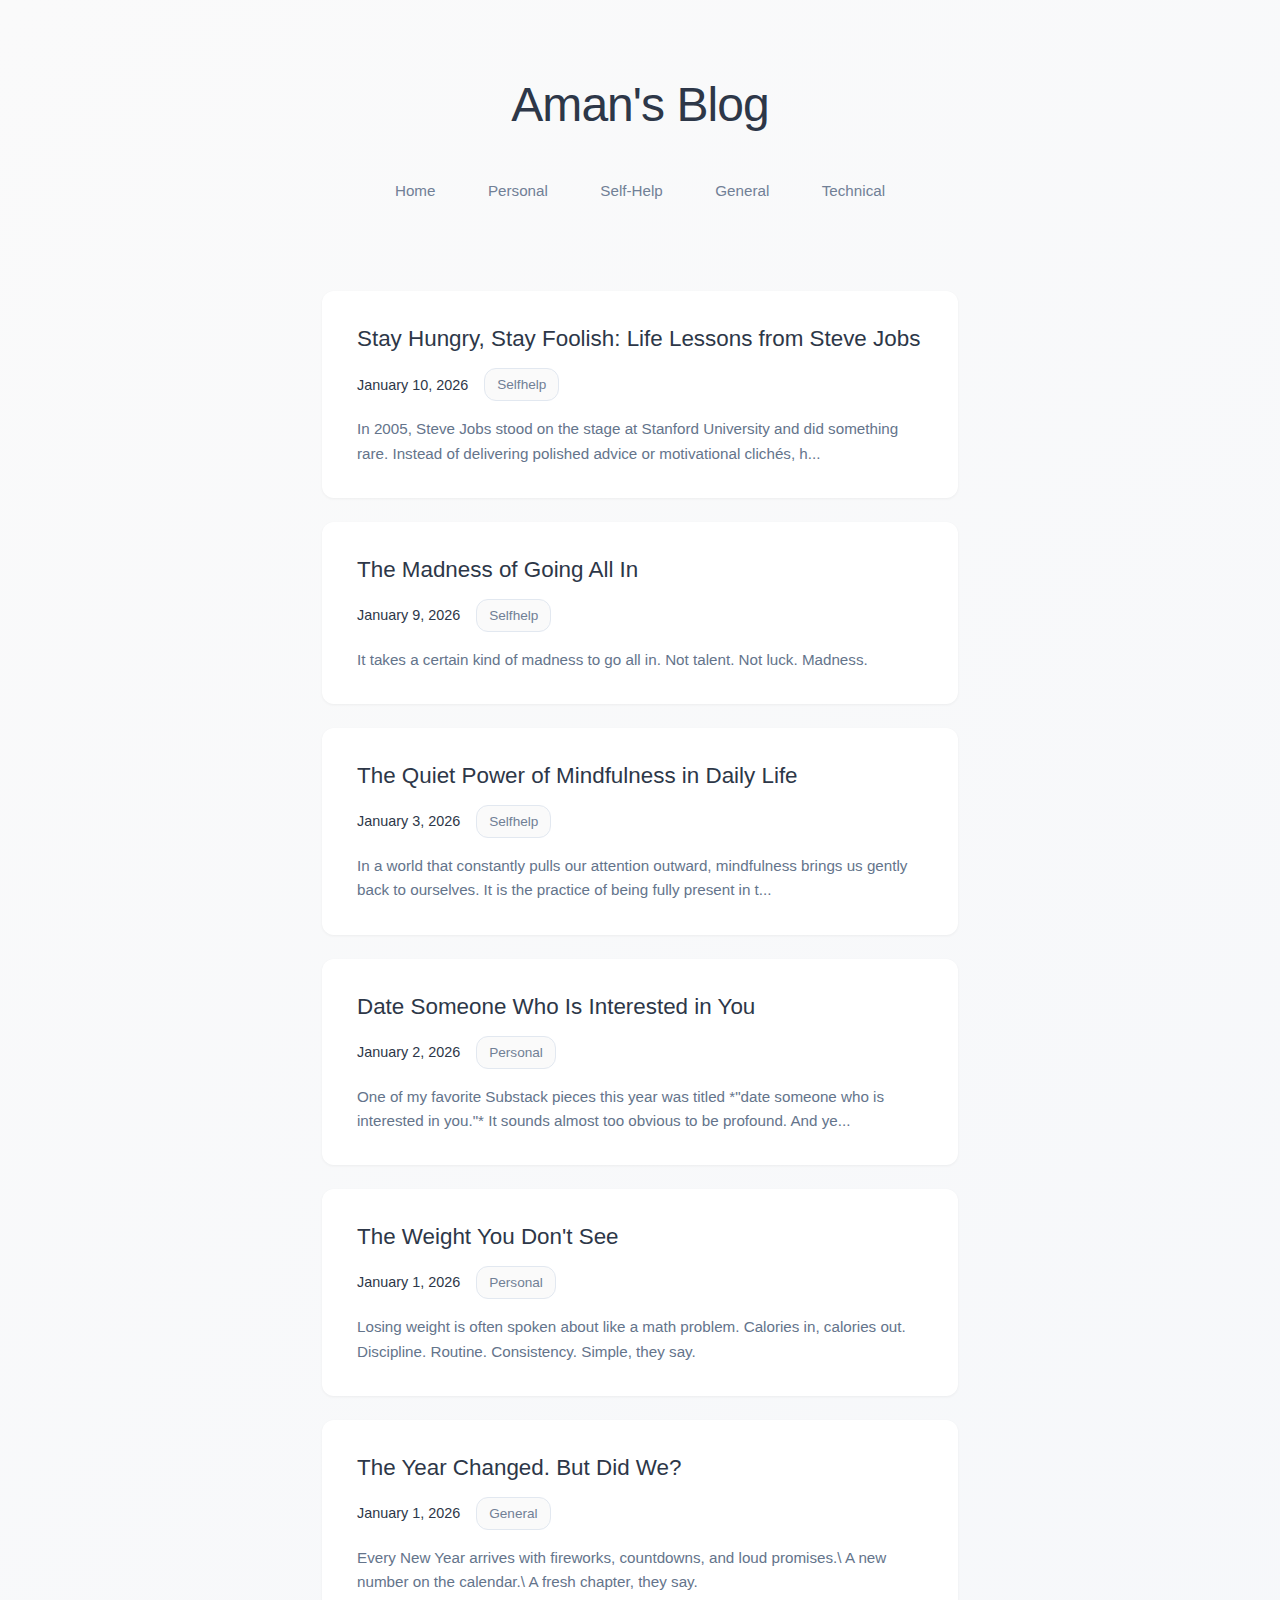
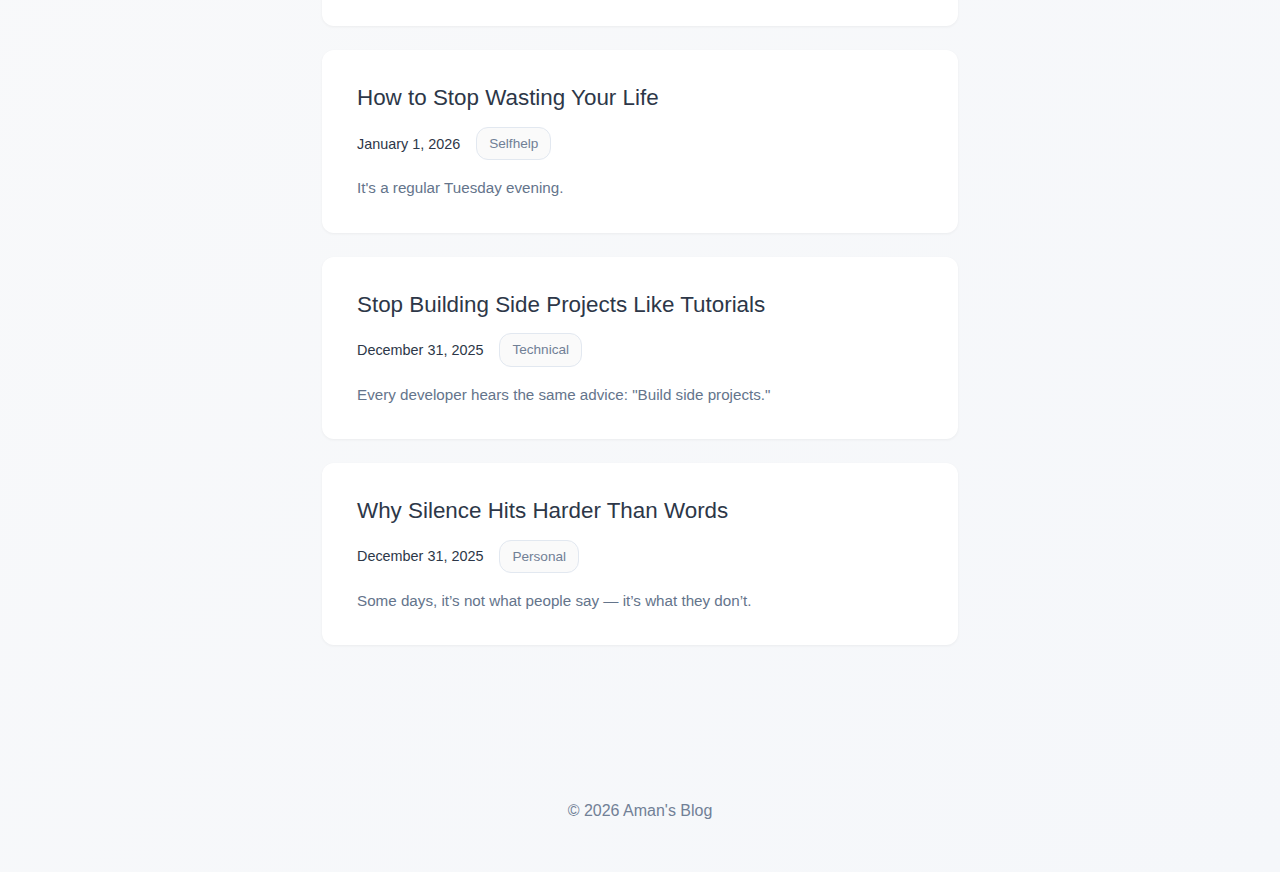
<file: index.html>
<!DOCTYPE html>
<html lang="en">
<head>
    <meta charset="UTF-8">
    <meta name="viewport" content="width=device-width, initial-scale=1.0">
    <title>Home - Aman's Blog</title>
    <link rel="stylesheet" href="assets/css/style.css">
</head>
<body class="homepage">
    <header>
        <h1>Aman's Blog</h1>
        <nav>
            <a href="index.html">Home</a>
            <a href="personal.html">Personal</a>
            <a href="selfhelp.html">Self-Help</a>
            <a href="general.html">General</a>
            <a href="technical.html">Technical</a>
        </nav>
    </header>
    <main>
        <div id="posts-container">
            <p>Loading posts...</p>
        </div>
    </main>
    <script src="assets/js/posts-data.js"></script>
    <script src="assets/js/posts.js"></script>
    <footer>
        <p>&copy; 2026 Aman's Blog</p>
    </footer>
</body>
</html>
</file>
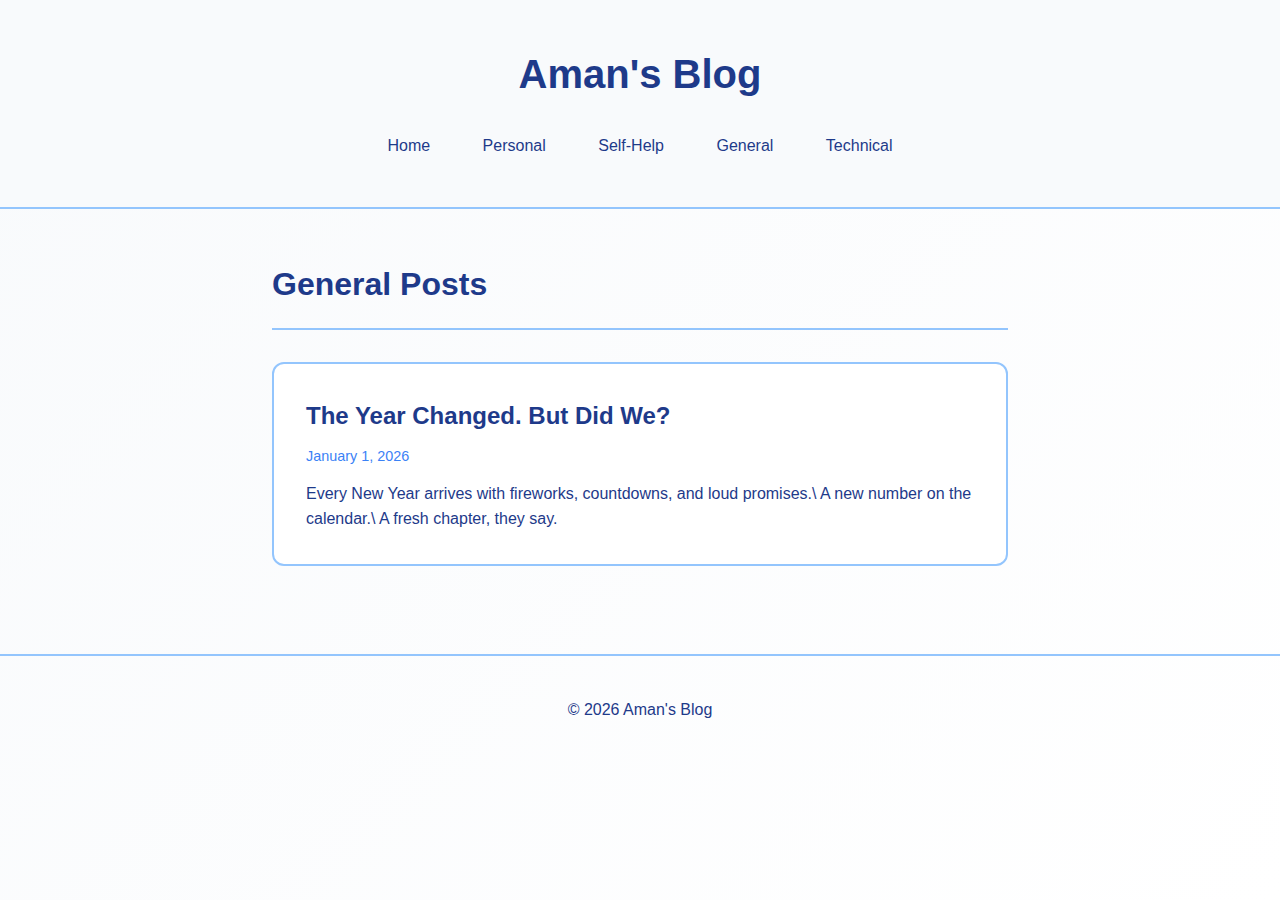
<file: general.html>
<!DOCTYPE html>
<html lang="en">
<head>
    <meta charset="UTF-8">
    <meta name="viewport" content="width=device-width, initial-scale=1.0">
    <title>General - Aman's Blog</title>
    <link rel="stylesheet" href="assets/css/style.css">
</head>
<body class="category-page category-general">
    <header>
        <h1>Aman's Blog</h1>
        <nav>
            <a href="index.html">Home</a>
            <a href="personal.html">Personal</a>
            <a href="selfhelp.html">Self-Help</a>
            <a href="general.html">General</a>
            <a href="technical.html">Technical</a>
        </nav>
    </header>
    <main>
        <h2>General Posts</h2>
        <div id="posts-container">
            <p>Loading posts...</p>
        </div>
    </main>
    <footer>
        <p>&copy; 2026 Aman's Blog</p>
    </footer>
    <script src="assets/js/posts-data.js"></script>
    <script src="assets/js/posts.js"></script>
</body>
</html>
</file>
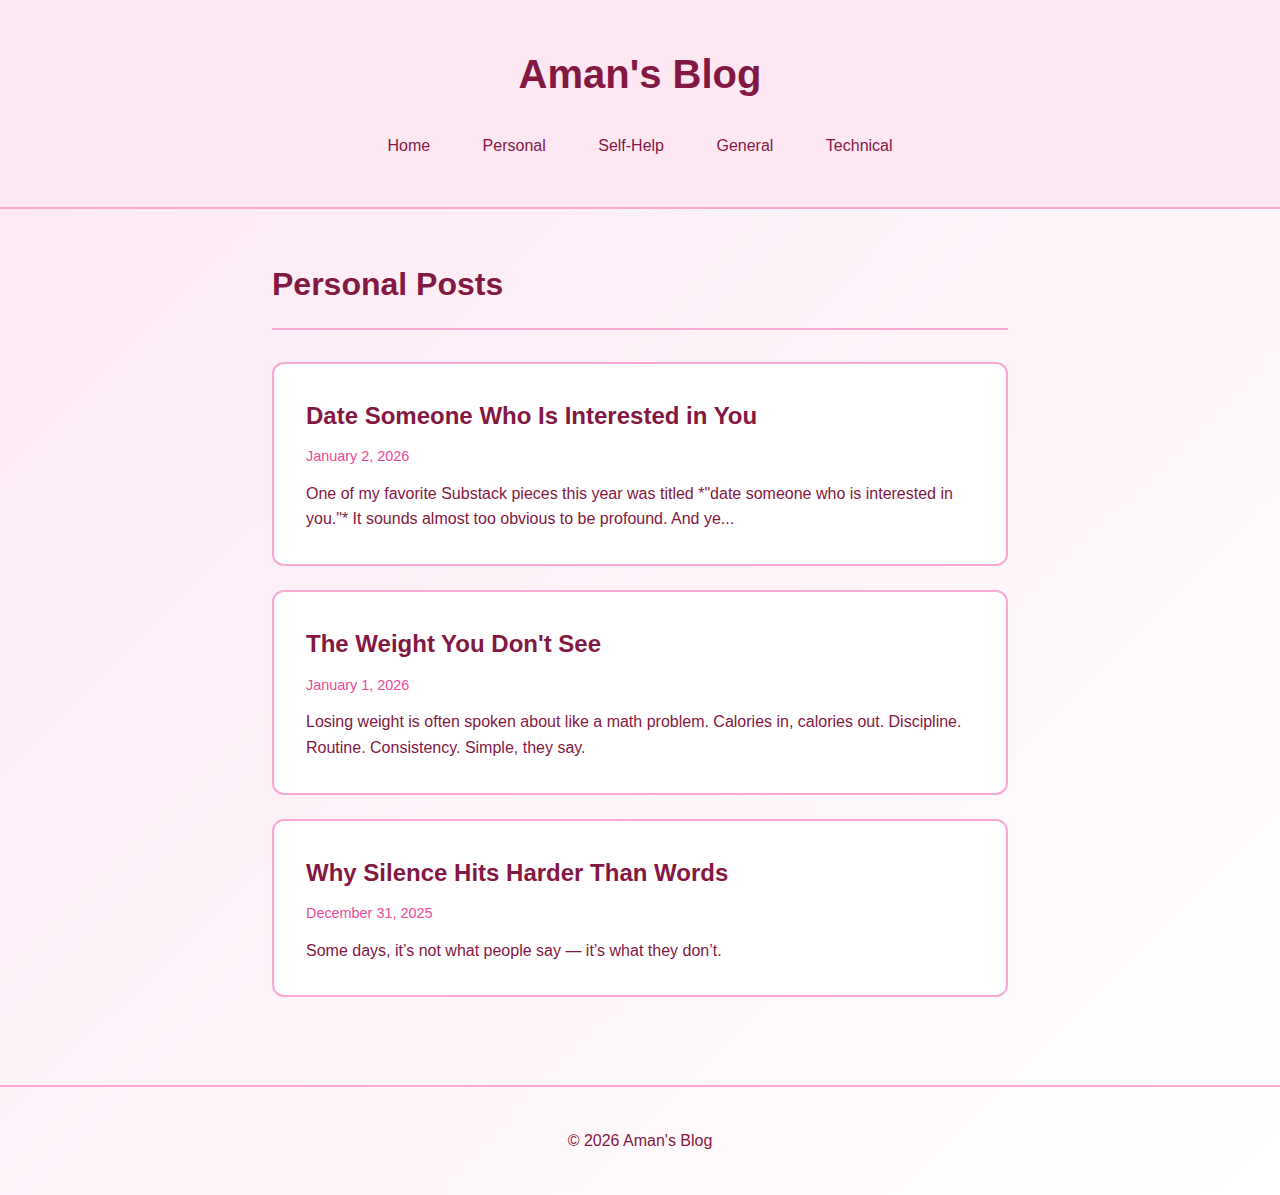
<file: personal.html>
<!DOCTYPE html>
<html lang="en">
<head>
    <meta charset="UTF-8">
    <meta name="viewport" content="width=device-width, initial-scale=1.0">
    <title>Personal - Aman's Blog</title>
    <link rel="stylesheet" href="assets/css/style.css">
</head>
<body class="category-page category-personal">
    <header>
        <h1>Aman's Blog</h1>
        <nav>
            <a href="index.html">Home</a>
            <a href="personal.html">Personal</a>
            <a href="selfhelp.html">Self-Help</a>
            <a href="general.html">General</a>
            <a href="technical.html">Technical</a>
        </nav>
    </header>
    <main>
        <h2>Personal Posts</h2>
        <div id="posts-container">
            <p>Loading posts...</p>
        </div>
    </main>
    <footer>
        <p>&copy; 2026 Aman's Blog</p>
    </footer>
    <script src="assets/js/posts-data.js"></script>
    <script src="assets/js/posts.js"></script>
</body>
</html>
</file>
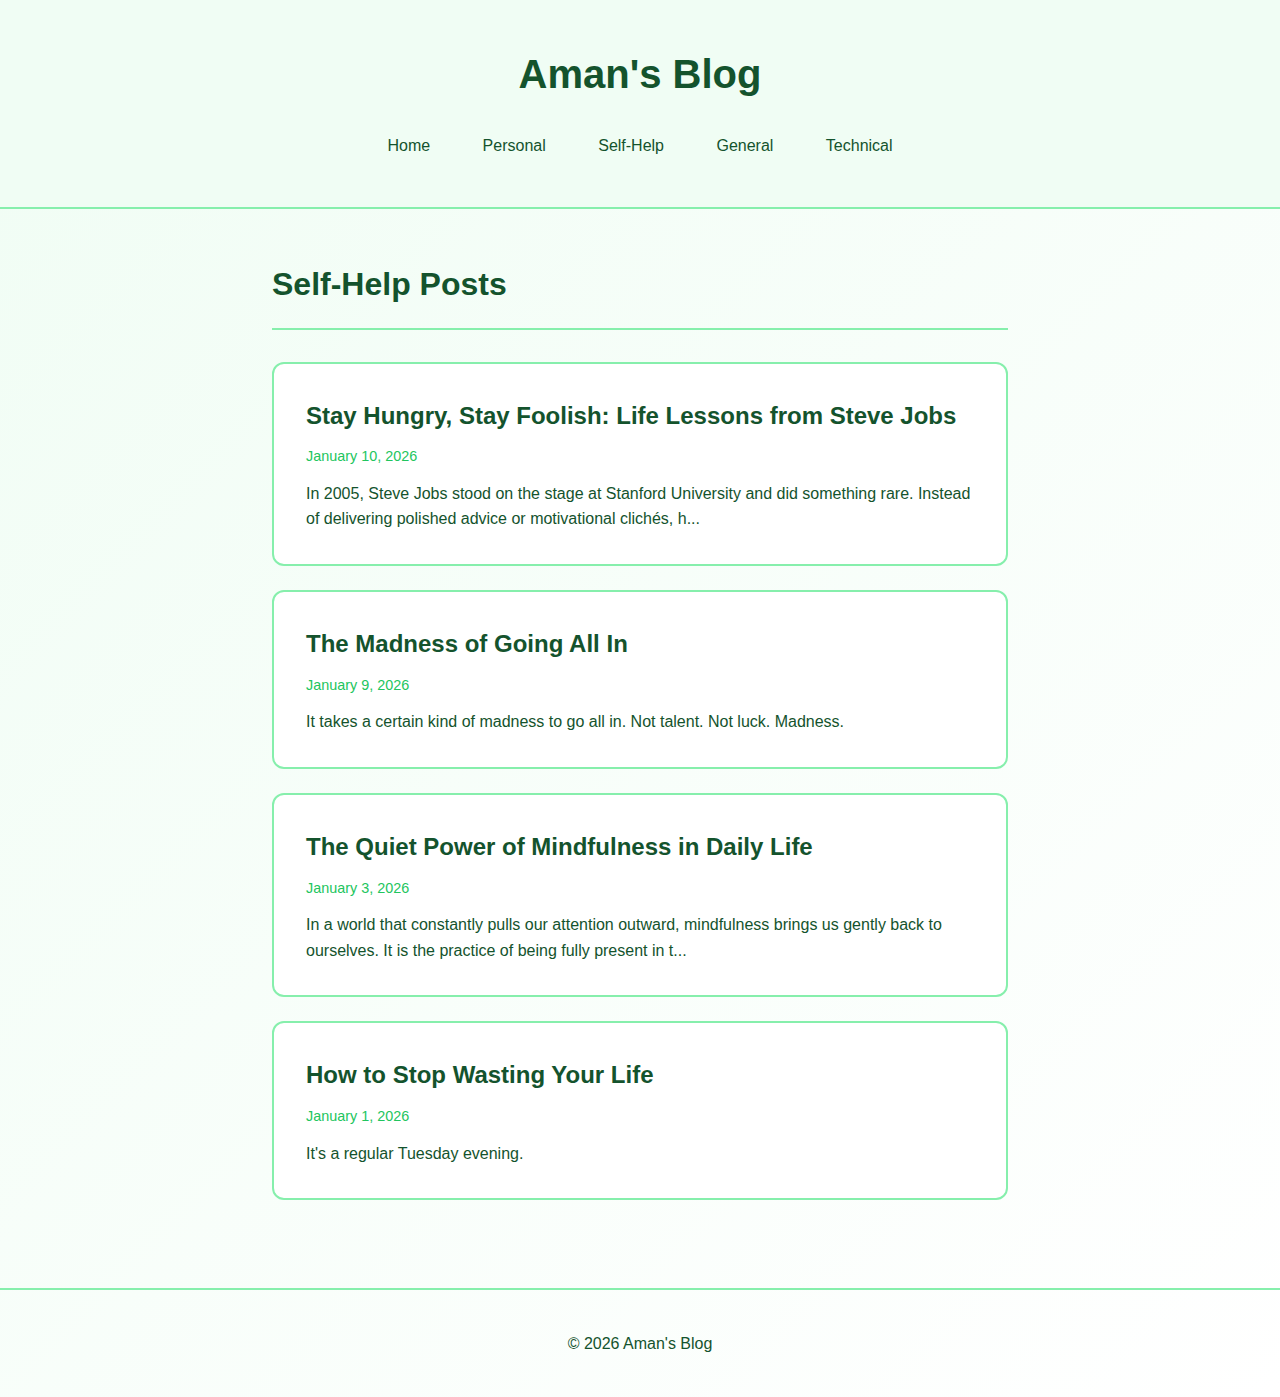
<file: selfhelp.html>
<!DOCTYPE html>
<html lang="en">
<head>
    <meta charset="UTF-8">
    <meta name="viewport" content="width=device-width, initial-scale=1.0">
    <title>Self-Help - Aman's Blog</title>
    <link rel="stylesheet" href="assets/css/style.css">
</head>
<body class="category-page category-selfhelp">
    <header>
        <h1>Aman's Blog</h1>
        <nav>
            <a href="index.html">Home</a>
            <a href="personal.html">Personal</a>
            <a href="selfhelp.html">Self-Help</a>
            <a href="general.html">General</a>
            <a href="technical.html">Technical</a>
        </nav>
    </header>
    <main>
        <h2>Self-Help Posts</h2>
        <div id="posts-container">
            <p>Loading posts...</p>
        </div>
    </main>
    <footer>
        <p>&copy; 2026 Aman's Blog</p>
    </footer>
    <script src="assets/js/posts-data.js"></script>
    <script src="assets/js/posts.js"></script>
</body>
</html>
</file>
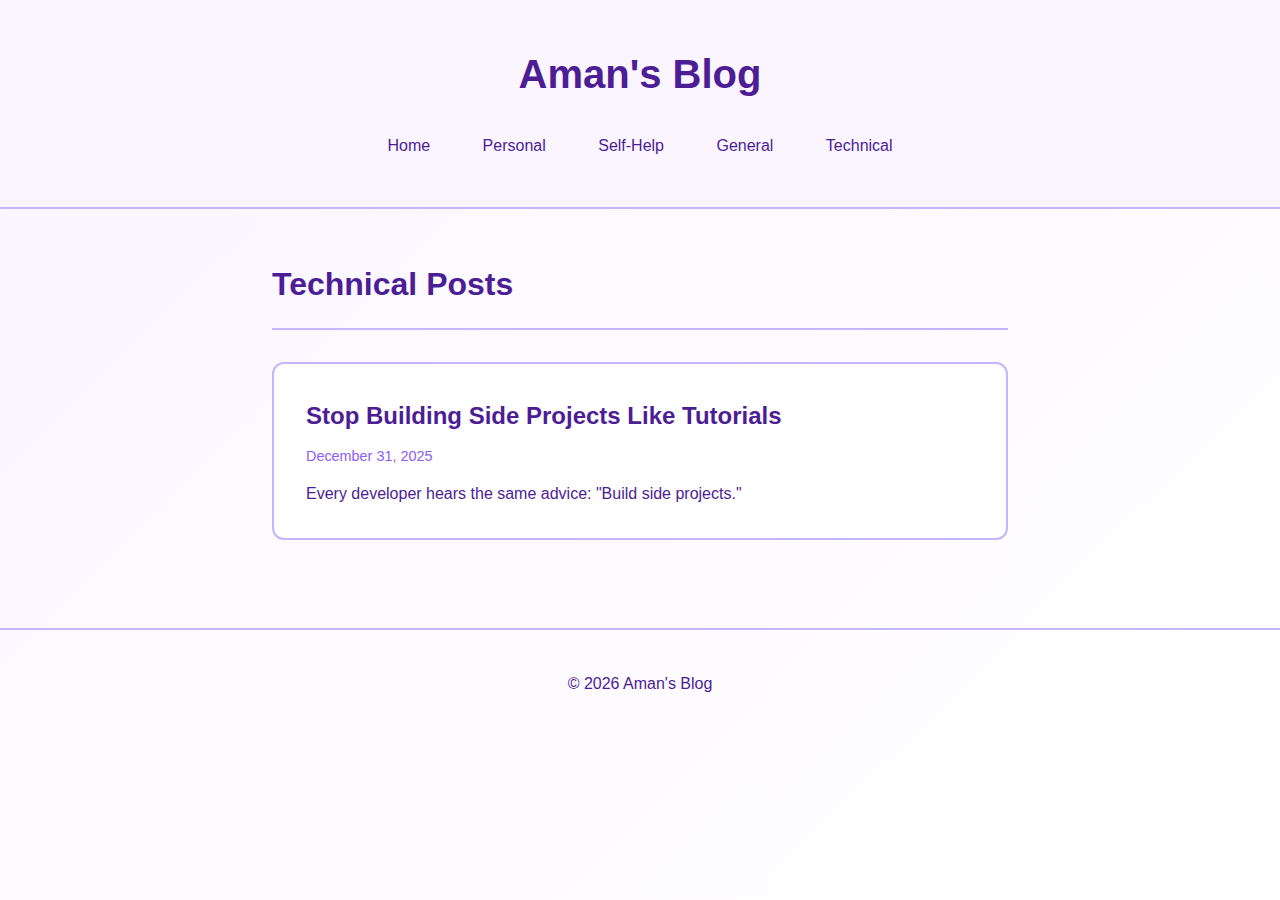
<file: technical.html>
<!DOCTYPE html>
<html lang="en">
<head>
    <meta charset="UTF-8">
    <meta name="viewport" content="width=device-width, initial-scale=1.0">
    <title>Technical - Aman's Blog</title>
    <link rel="stylesheet" href="assets/css/style.css">
</head>
<body class="category-page category-technical">
    <header>
        <h1>Aman's Blog</h1>
        <nav>
            <a href="index.html">Home</a>
            <a href="personal.html">Personal</a>
            <a href="selfhelp.html">Self-Help</a>
            <a href="general.html">General</a>
            <a href="technical.html">Technical</a>
        </nav>
    </header>
    <main>
        <h2>Technical Posts</h2>
        <div id="posts-container">
            <p>Loading posts...</p>
        </div>
    </main>
    <footer>
        <p>&copy; 2026 Aman's Blog</p>
    </footer>
    <script src="assets/js/posts-data.js"></script>
    <script src="assets/js/posts.js"></script>
</body>
</html>
</file>
<file: assets/css/style.css>
* {
    margin: 0;
    padding: 0;
    box-sizing: border-box;
}

:root {
    --home-bg: #fafafa;
    --home-text: #2d3748;
    --home-accent: #718096;
    --home-border: #e2e8f0;
    
    --personal-primary: #fce7f3;
    --personal-secondary: #fbcfe8;
    --personal-accent: #ec4899;
    --personal-text: #831843;
    --personal-border: #f9a8d4;
    
    --selfhelp-primary: #f0fdf4;
    --selfhelp-secondary: #dcfce7;
    --selfhelp-accent: #22c55e;
    --selfhelp-text: #14532d;
    --selfhelp-border: #86efac;
    
    --general-primary: #f8fafc;
    --general-secondary: #e2e8f0;
    --general-accent: #3b82f6;
    --general-text: #1e3a8a;
    --general-border: #93c5fd;
    
    --technical-primary: #faf5ff;
    --technical-secondary: #f3e8ff;
    --technical-accent: #8b5cf6;
    --technical-text: #4c1d95;
    --technical-border: #c4b5fd;
}

body {
    font-family: -apple-system, BlinkMacSystemFont, 'Segoe UI', Roboto, 'Inter', Oxygen, Ubuntu, Cantarell, sans-serif;
    line-height: 1.7;
    color: var(--home-text);
    background-color: var(--home-bg);
    transition: background-color 0.3s ease, color 0.3s ease;
}

body.homepage {
    background: linear-gradient(135deg, #fafafa 0%, #f5f7fa 100%);
    min-height: 100vh;
}

body.homepage header {
    background: transparent;
    border-bottom: none;
    padding: 4rem 0 2rem;
}

body.homepage header h1 {
    font-size: 3rem;
    font-weight: 300;
    letter-spacing: -0.02em;
    color: var(--home-text);
    margin-bottom: 1.5rem;
}

body.homepage nav {
    margin-top: 1rem;
}

body.homepage nav a {
    color: var(--home-accent);
    font-weight: 400;
    font-size: 0.95rem;
    padding: 0.5rem 1rem;
    border-radius: 20px;
    transition: all 0.2s ease;
}

body.homepage nav a:hover {
    background: rgba(113, 128, 150, 0.1);
    color: var(--home-text);
    transform: translateY(-1px);
}

body.homepage main {
    max-width: 700px;
    margin: 3rem auto;
    padding: 0 2rem;
}

body.homepage h2 {
    display: none;
}

body.homepage .post-item {
    background: white;
    border: none;
    border-radius: 12px;
    padding: 2rem;
    margin-bottom: 1.5rem;
    box-shadow: 0 1px 3px rgba(0, 0, 0, 0.05);
    transition: all 0.3s ease;
    border-left: 3px solid transparent;
}

body.homepage .post-item:hover {
    box-shadow: 0 4px 12px rgba(0, 0, 0, 0.08);
    transform: translateY(-2px);
    border-left-color: var(--home-accent);
}

body.homepage .post-item h3 a {
    font-size: 1.4rem;
    font-weight: 500;
    color: var(--home-text);
    line-height: 1.4;
}

body.homepage .post-item h3 a:hover {
    color: var(--home-accent);
}

body.homepage .post-meta {
    margin-top: 0.75rem;
    margin-bottom: 1rem;
}

body.homepage .post-category {
    background: var(--home-bg);
    color: var(--home-accent);
    border: 1px solid var(--home-border);
}

body.homepage .post-excerpt {
    color: #64748b;
    font-size: 0.95rem;
    line-height: 1.6;
}

body.homepage footer {
    border-top: none;
    margin-top: 5rem;
    padding: 3rem 0;
    color: var(--home-accent);
}

body.category-page {
    min-height: 100vh;
}

body.category-page header {
    padding: 2.5rem 0;
    border-bottom: 2px solid;
}

body.category-page header h1 {
    font-size: 2.5rem;
    font-weight: 600;
    margin-bottom: 1rem;
}

body.category-page nav a {
    font-weight: 500;
    padding: 0.5rem 1rem;
    border-radius: 6px;
    transition: all 0.2s ease;
}

body.category-page main {
    max-width: 800px;
    margin: 3rem auto;
    padding: 0 2rem;
}

body.category-page h2 {
    font-size: 2rem;
    font-weight: 600;
    margin-bottom: 2rem;
    padding-bottom: 1rem;
    border-bottom: 2px solid;
}

body.category-page .post-item {
    padding: 2rem;
    border-radius: 12px;
    margin-bottom: 1.5rem;
    transition: all 0.3s ease;
    border: 2px solid;
}

body.category-page .post-item:hover {
    transform: translateX(8px);
    box-shadow: 0 8px 24px rgba(0, 0, 0, 0.12);
}

body.category-page .post-item h3 a {
    font-size: 1.5rem;
    font-weight: 600;
}

body.category-page footer {
    border-top: 2px solid;
    margin-top: 4rem;
    padding: 2.5rem 0;
}

body.category-personal {
    background: linear-gradient(135deg, var(--personal-primary) 0%, #ffffff 100%);
    color: var(--personal-text);
}

body.category-personal header {
    background: var(--personal-primary);
    border-bottom-color: var(--personal-border);
}

body.category-personal header h1 {
    color: var(--personal-text);
}

body.category-personal nav a {
    color: var(--personal-text);
}

body.category-personal nav a:hover {
    background: var(--personal-secondary);
    color: var(--personal-accent);
}

body.category-personal h2 {
    color: var(--personal-text);
    border-bottom-color: var(--personal-border);
}

body.category-personal .post-item {
    background: white;
    border-color: var(--personal-border);
}

body.category-personal .post-item:hover {
    border-color: var(--personal-accent);
    background: var(--personal-primary);
}

body.category-personal .post-item h3 a {
    color: var(--personal-text);
}

body.category-personal .post-item h3 a:hover {
    color: var(--personal-accent);
}

body.category-personal .post-date {
    color: var(--personal-accent);
}

body.category-personal footer {
    border-top-color: var(--personal-border);
    color: var(--personal-text);
}

body.category-selfhelp {
    background: linear-gradient(135deg, var(--selfhelp-primary) 0%, #ffffff 100%);
    color: var(--selfhelp-text);
}

body.category-selfhelp header {
    background: var(--selfhelp-primary);
    border-bottom-color: var(--selfhelp-border);
}

body.category-selfhelp header h1 {
    color: var(--selfhelp-text);
}

body.category-selfhelp nav a {
    color: var(--selfhelp-text);
}

body.category-selfhelp nav a:hover {
    background: var(--selfhelp-secondary);
    color: var(--selfhelp-accent);
}

body.category-selfhelp h2 {
    color: var(--selfhelp-text);
    border-bottom-color: var(--selfhelp-border);
}

body.category-selfhelp .post-item {
    background: white;
    border-color: var(--selfhelp-border);
}

body.category-selfhelp .post-item:hover {
    border-color: var(--selfhelp-accent);
    background: var(--selfhelp-primary);
}

body.category-selfhelp .post-item h3 a {
    color: var(--selfhelp-text);
}

body.category-selfhelp .post-item h3 a:hover {
    color: var(--selfhelp-accent);
}

body.category-selfhelp .post-date {
    color: var(--selfhelp-accent);
}

body.category-selfhelp footer {
    border-top-color: var(--selfhelp-border);
    color: var(--selfhelp-text);
}

body.category-general {
    background: linear-gradient(135deg, var(--general-primary) 0%, #ffffff 100%);
    color: var(--general-text);
}

body.category-general header {
    background: var(--general-primary);
    border-bottom-color: var(--general-border);
}

body.category-general header h1 {
    color: var(--general-text);
}

body.category-general nav a {
    color: var(--general-text);
}

body.category-general nav a:hover {
    background: var(--general-secondary);
    color: var(--general-accent);
}

body.category-general h2 {
    color: var(--general-text);
    border-bottom-color: var(--general-border);
}

body.category-general .post-item {
    background: white;
    border-color: var(--general-border);
}

body.category-general .post-item:hover {
    border-color: var(--general-accent);
    background: var(--general-primary);
}

body.category-general .post-item h3 a {
    color: var(--general-text);
}

body.category-general .post-item h3 a:hover {
    color: var(--general-accent);
}

body.category-general .post-date {
    color: var(--general-accent);
}

body.category-general footer {
    border-top-color: var(--general-border);
    color: var(--general-text);
}

body.category-technical {
    background: linear-gradient(135deg, var(--technical-primary) 0%, #ffffff 100%);
    color: var(--technical-text);
}

body.category-technical header {
    background: var(--technical-primary);
    border-bottom-color: var(--technical-border);
}

body.category-technical header h1 {
    color: var(--technical-text);
}

body.category-technical nav a {
    color: var(--technical-text);
}

body.category-technical nav a:hover {
    background: var(--technical-secondary);
    color: var(--technical-accent);
}

body.category-technical h2 {
    color: var(--technical-text);
    border-bottom-color: var(--technical-border);
}

body.category-technical .post-item {
    background: white;
    border-color: var(--technical-border);
}

body.category-technical .post-item:hover {
    border-color: var(--technical-accent);
    background: var(--technical-primary);
}

body.category-technical .post-item h3 a {
    color: var(--technical-text);
}

body.category-technical .post-item h3 a:hover {
    color: var(--technical-accent);
}

body.category-technical .post-date {
    color: var(--technical-accent);
}

body.category-technical footer {
    border-top-color: var(--technical-border);
    color: var(--technical-text);
}

header {
    padding: 2rem 0;
    border-bottom: 1px solid var(--home-border);
}

header h1 {
    text-align: center;
    margin-bottom: 1rem;
}

nav {
    text-align: center;
}

nav a {
    margin: 0 0.5rem;
    text-decoration: none;
    display: inline-block;
}

main {
    max-width: 800px;
    margin: 2rem auto;
    padding: 0 1rem;
}

h2 {
    margin-bottom: 1.5rem;
}

footer {
    text-align: center;
    padding: 2rem 0;
    margin-top: 4rem;
    border-top: 1px solid var(--home-border);
}

#posts-container {
    display: flex;
    flex-direction: column;
    gap: 0;
}

.post-item {
    padding: 1.5rem;
    border-radius: 8px;
    transition: all 0.3s ease;
}

.post-item h3 {
    margin-bottom: 0.5rem;
}

.post-item h3 a {
    text-decoration: none;
    transition: color 0.2s ease;
}

.post-meta {
    display: flex;
    gap: 1rem;
    align-items: center;
    margin-bottom: 0.75rem;
    font-size: 0.9rem;
}

.post-date {
    font-weight: 500;
}

.post-category {
    text-transform: capitalize;
    padding: 0.25rem 0.75rem;
    border-radius: 12px;
    font-size: 0.85rem;
    font-weight: 500;
}

.post-excerpt {
    line-height: 1.6;
    margin-top: 0.5rem;
}

@media (max-width: 768px) {
    body.homepage header h1 {
        font-size: 2rem;
    }
    
    body.category-page header h1 {
        font-size: 2rem;
    }
    
    nav a {
        margin: 0.25rem;
        font-size: 0.9rem;
    }
    
    main {
        padding: 0 1rem;
    }
    
    .post-item {
        padding: 1.25rem;
    }
}
</file>
